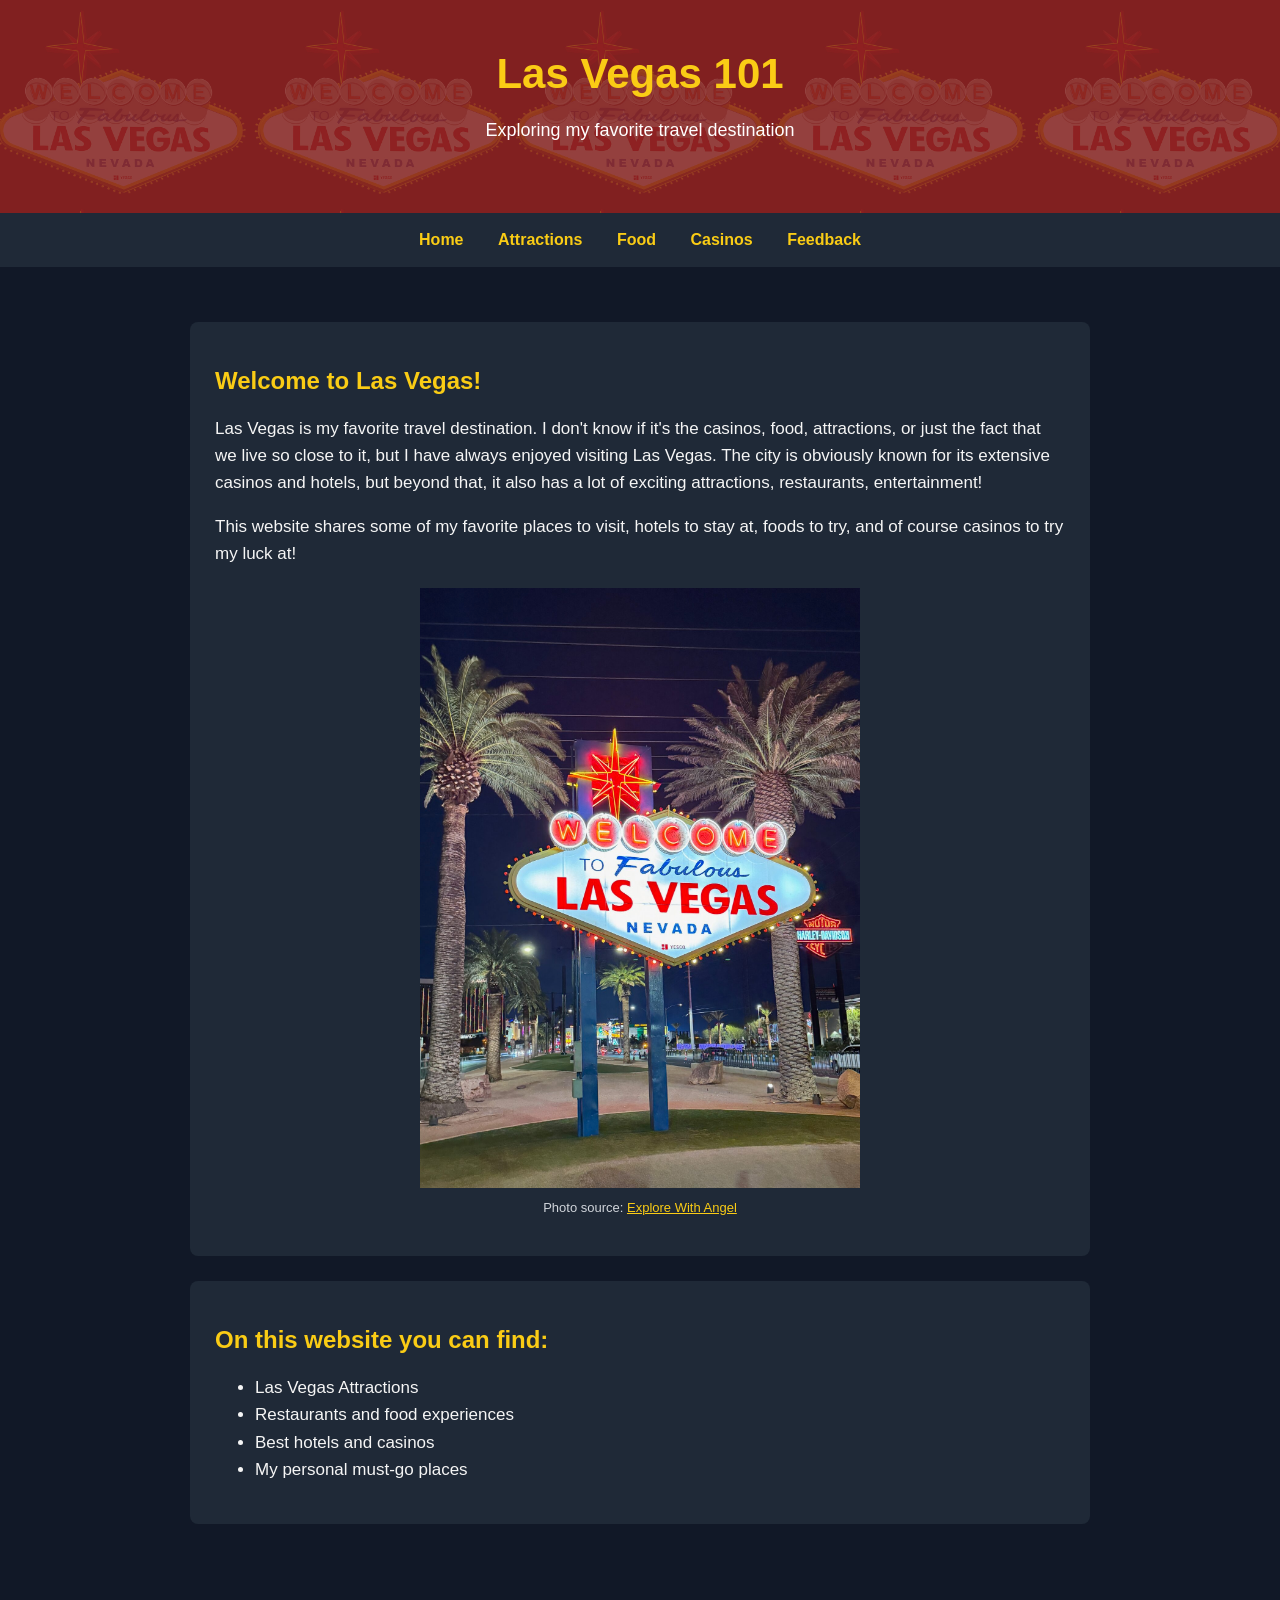
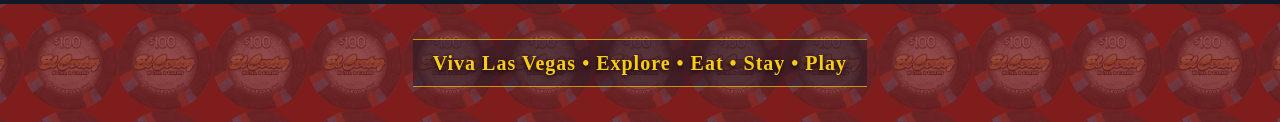
<file: index.html>
<!DOCTYPE html>
<html lang="en">

<head>
    <meta charset="UTF-8">
    <meta name="description" content="A personal website about Las Vegas">
    <title>Las Vegas Travel Guide</title>
    <link rel="stylesheet" href="style.css">
</head>

<body>

    <header>
        <h1>Las Vegas 101</h1>
        <p>Exploring my favorite travel destination</p>
    </header>

    <nav>
        <a href="index.html">Home</a>
        <a href="attractions.html">Attractions</a>
        <a href="food.html">Food</a>
        <a href="casinos.html">Casinos</a>
        <a href="feedback.html">Feedback</a>
    </nav>

    <main>
        <section>
            <h2>Welcome to Las Vegas!</h2>

            <p>
                Las Vegas is my favorite travel destination. I don't know if
                it's the casinos, food, attractions, or just the fact that we
                live so close to it, but I have always enjoyed visiting Las Vegas.
                The city is obviously known for its extensive casinos and hotels,
                but beyond that, it also has a lot of exciting attractions,
                restaurants, entertainment!
            </p>

            <p>
                This website shares some of my favorite places to visit, hotels
                to stay at, foods to try, and of course casinos to try my luck at!
            </p>

            <img src="images/welcome.jpg"
                 alt="The Welcome to Fabulous Las Vegas sign at night">

            <p class="image-credit">
                Photo source:
                <a href="https://explorewithangel.com/viva-las-vegas-your-guide-to-the-city-of-lights-and-adventure/"
                   target="_blank"
                   title="View the photo source">
                    Explore With Angel
                </a>
            </p>
        </section>

        <section>
            <h2>On this website you can find:</h2>

            <ul>
                <li>Las Vegas Attractions</li>
                <li>Restaurants and food experiences</li>
                <li>Best hotels and casinos</li>
                <li>My personal must-go places</li>
            </ul>
        </section>
    </main>

    <footer>
        <p>Viva Las Vegas &bull; Explore &bull; Eat &bull; Stay &bull; Play</p>
    </footer>

</body>

</html>
</file>
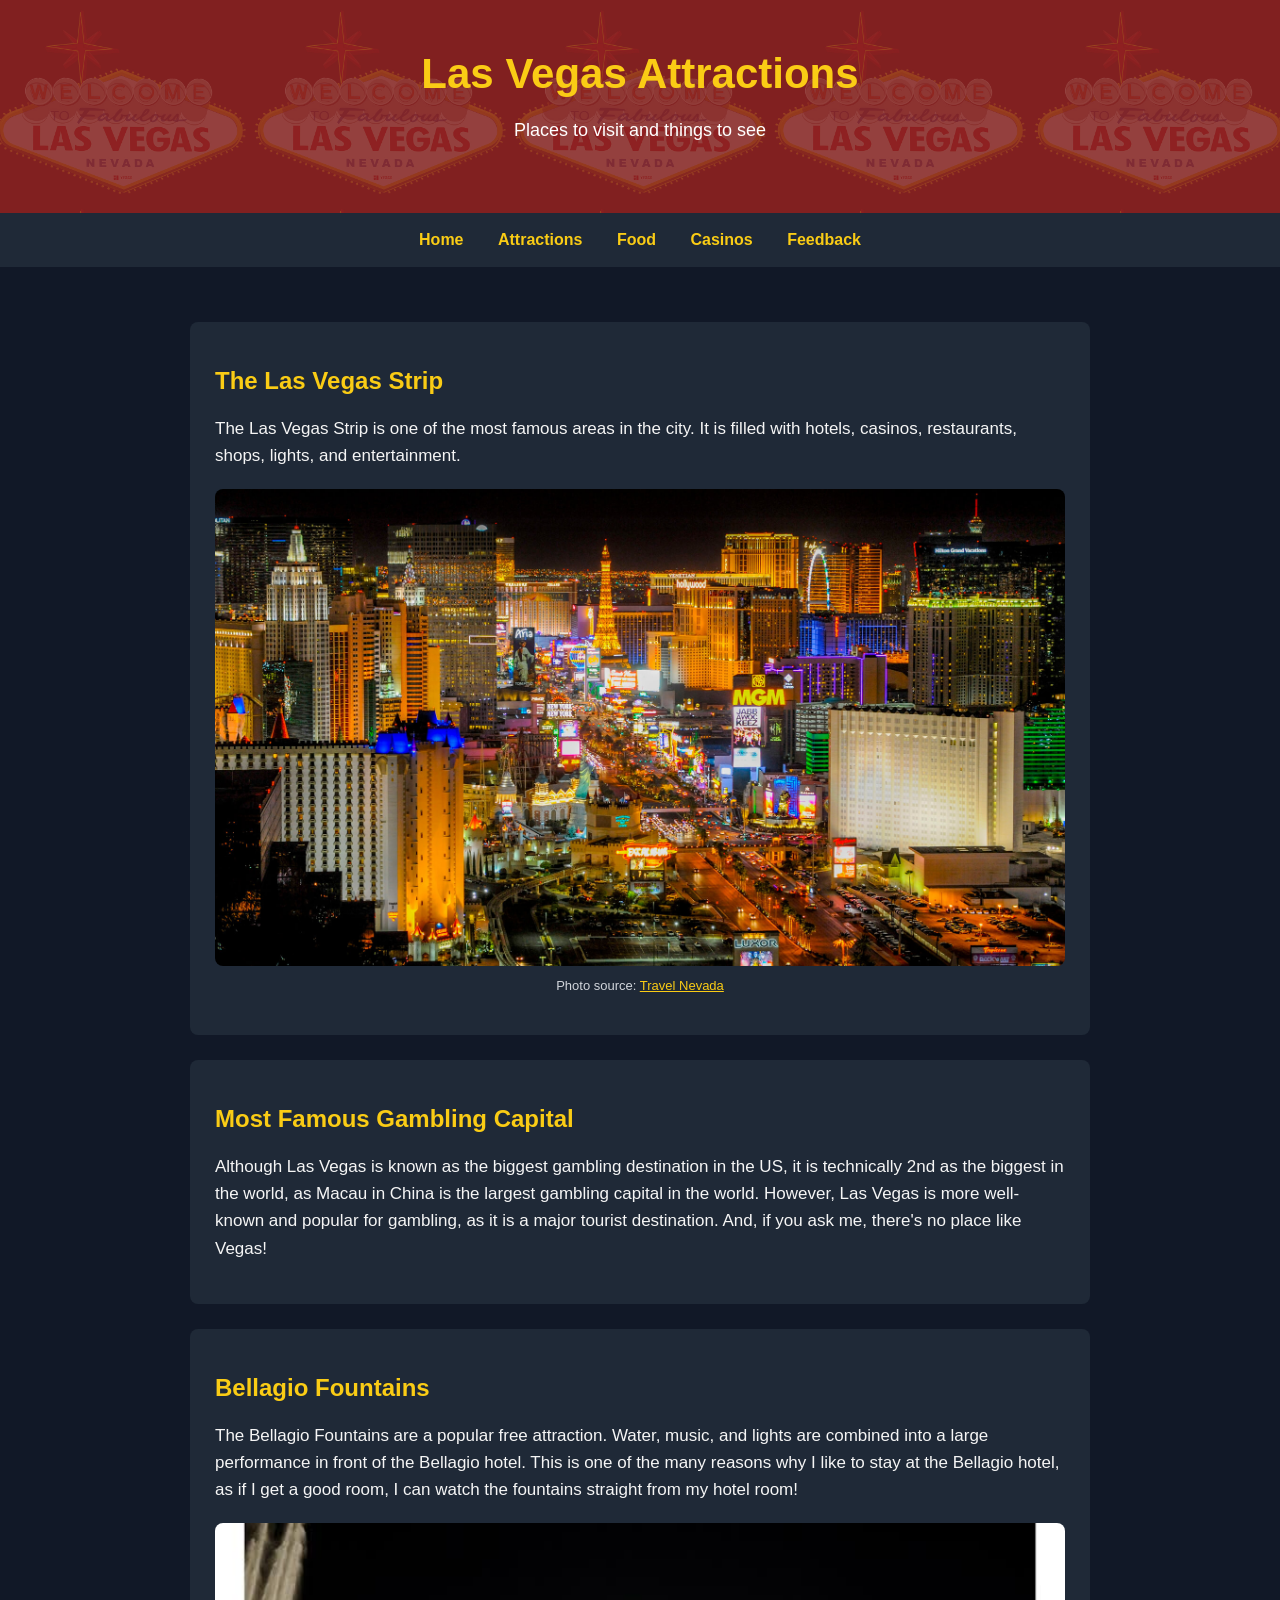
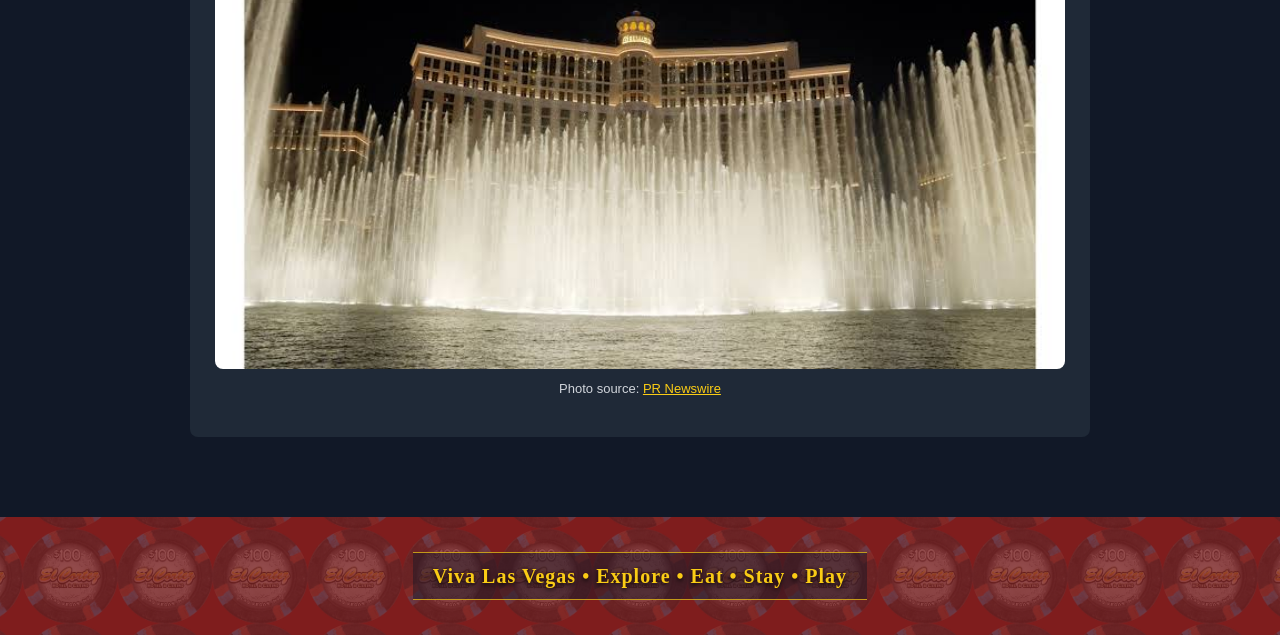
<file: attractions.html>
<!DOCTYPE html>
<html lang="en">

<head>
    <meta charset="UTF-8">
    <meta name="description" content="Popular attractions in Las Vegas">
    <title>Las Vegas Attractions</title>
    <link rel="stylesheet" href="style.css">
</head>

<body>

    <header>
        <h1>Las Vegas Attractions</h1>
        <p>Places to visit and things to see</p>
    </header>

    <nav>
        <a href="index.html">Home</a>
        <a href="attractions.html">Attractions</a>
        <a href="food.html">Food</a>
        <a href="casinos.html">Casinos</a>
        <a href="feedback.html">Feedback</a>
    </nav>

    <main>
        <section>
            <h2>The Las Vegas Strip</h2>

            <p>
                The Las Vegas Strip is one of the most famous areas in the city.
                It is filled with hotels, casinos, restaurants, shops, lights,
                and entertainment.
            </p>

            <img src="images/vegas_strip.jpg"
                 alt="The Las Vegas Strip at night">

            <p class="image-credit">
                Photo source:
                <a href="https://travelnevada.com/tours-cruises/las-vegas-strip-scenic-byway/"
                   target="_blank"
                   title="View the photo source">
                    Travel Nevada
                </a>
            </p>
        </section>

        <section>
            <h2>Most Famous Gambling Capital</h2>

            <p>
                Although Las Vegas is known as the biggest gambling destination in the US, 
                it is technically 2nd as the biggest in the world, as Macau in China 
                is the largest gambling capital in the world. However, Las Vegas is 
                more well-known and popular for gambling, as it is a major tourist destination. 
                And, if you ask me, there's no place like Vegas!
            </p>
        </section>

        <section>
            <h2>Bellagio Fountains</h2>

            <p>
                The Bellagio Fountains are a popular free attraction. Water,
                music, and lights are combined into a large performance in
                front of the Bellagio hotel. This is one of the many reasons
                why I like to stay at the Bellagio hotel, as if I get a good room,
                I can watch the fountains straight from my hotel room!
            </p>
            <img src="images/bellagio_fountains.jpg"
                 alt="The Bellagio Fountains at night">

            <p class="image-credit">
                Photo source:
                <a href="https://www.prnewswire.com/news-releases/mgm-collection-unveils-first-fountains-of-bellagio-show-choreographed-by-a-guest-302231348.html"
                   target="_blank"
                   title="View the photo source">
                    PR Newswire
                </a>
            </p>
        </section>
    </main>

    <footer>
        <p>Viva Las Vegas &bull; Explore &bull; Eat &bull; Stay &bull; Play</p>
    </footer>

</body>

</html>
</file>
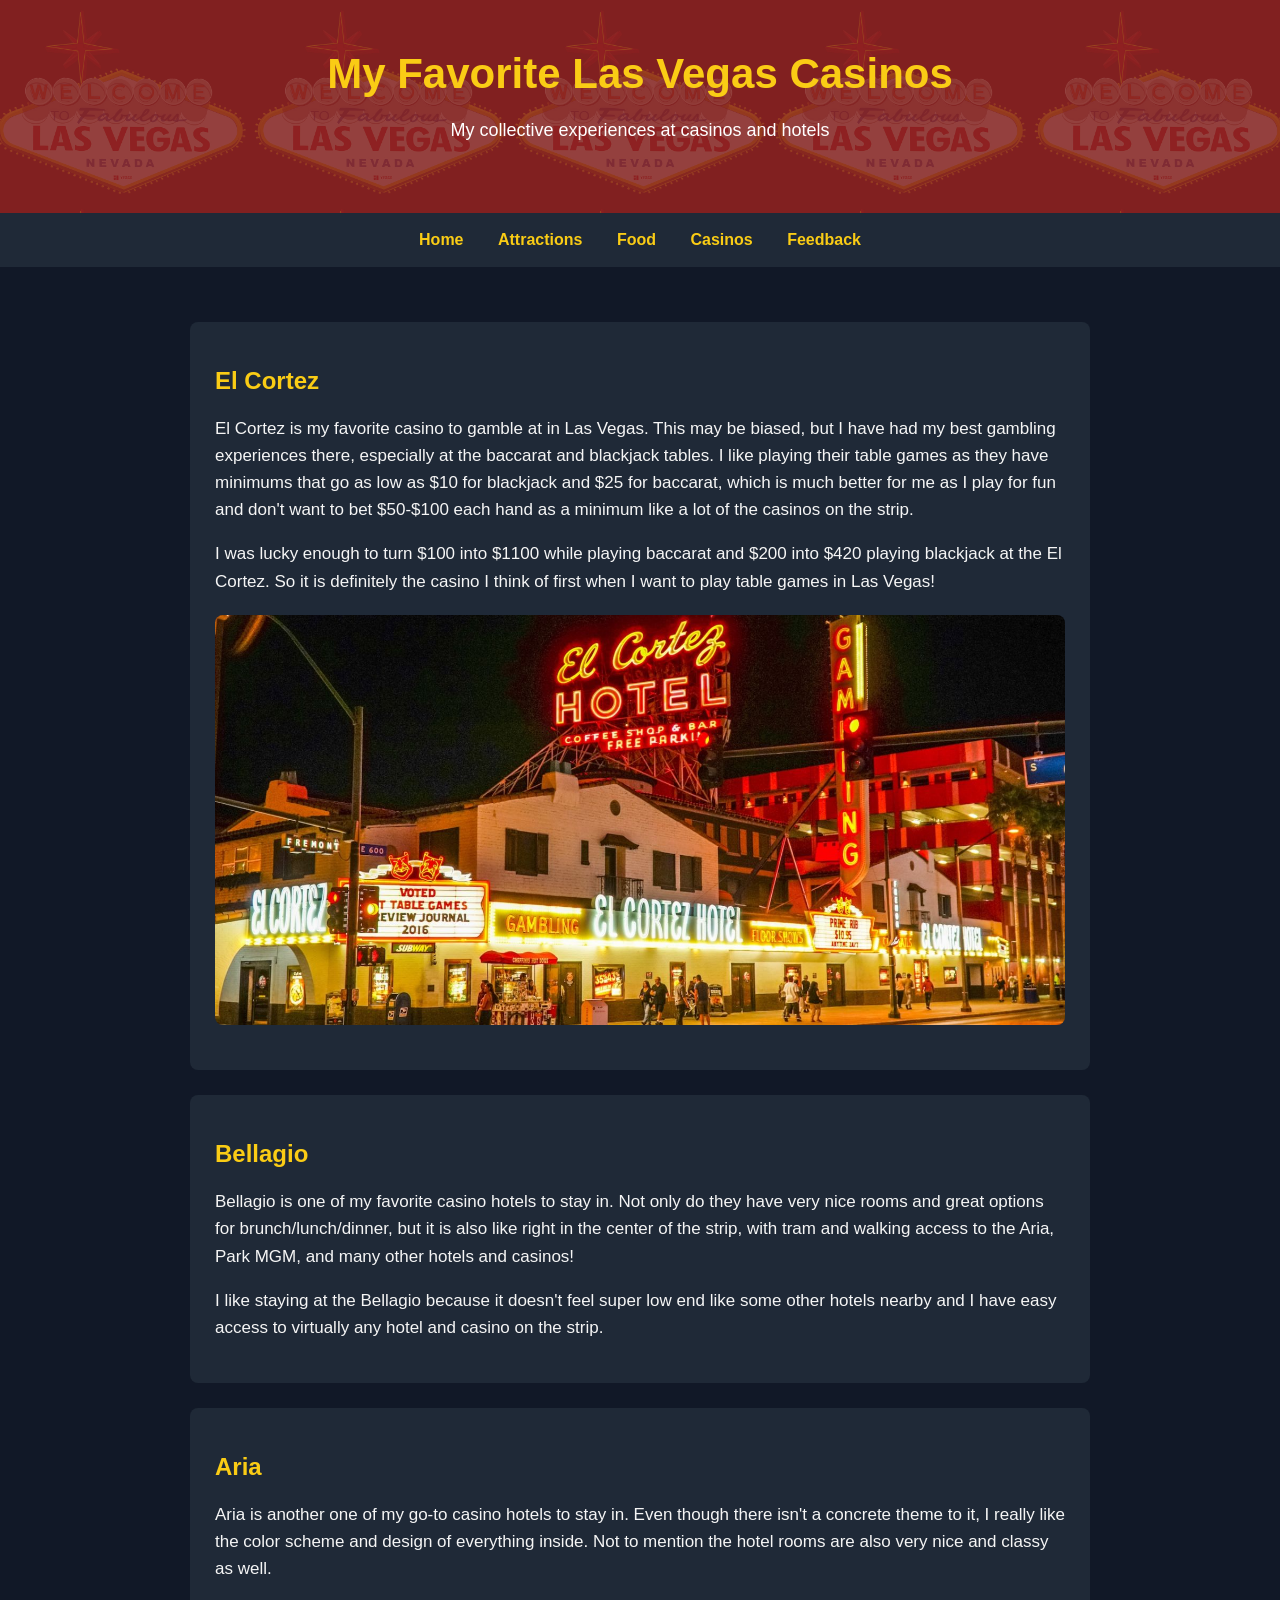
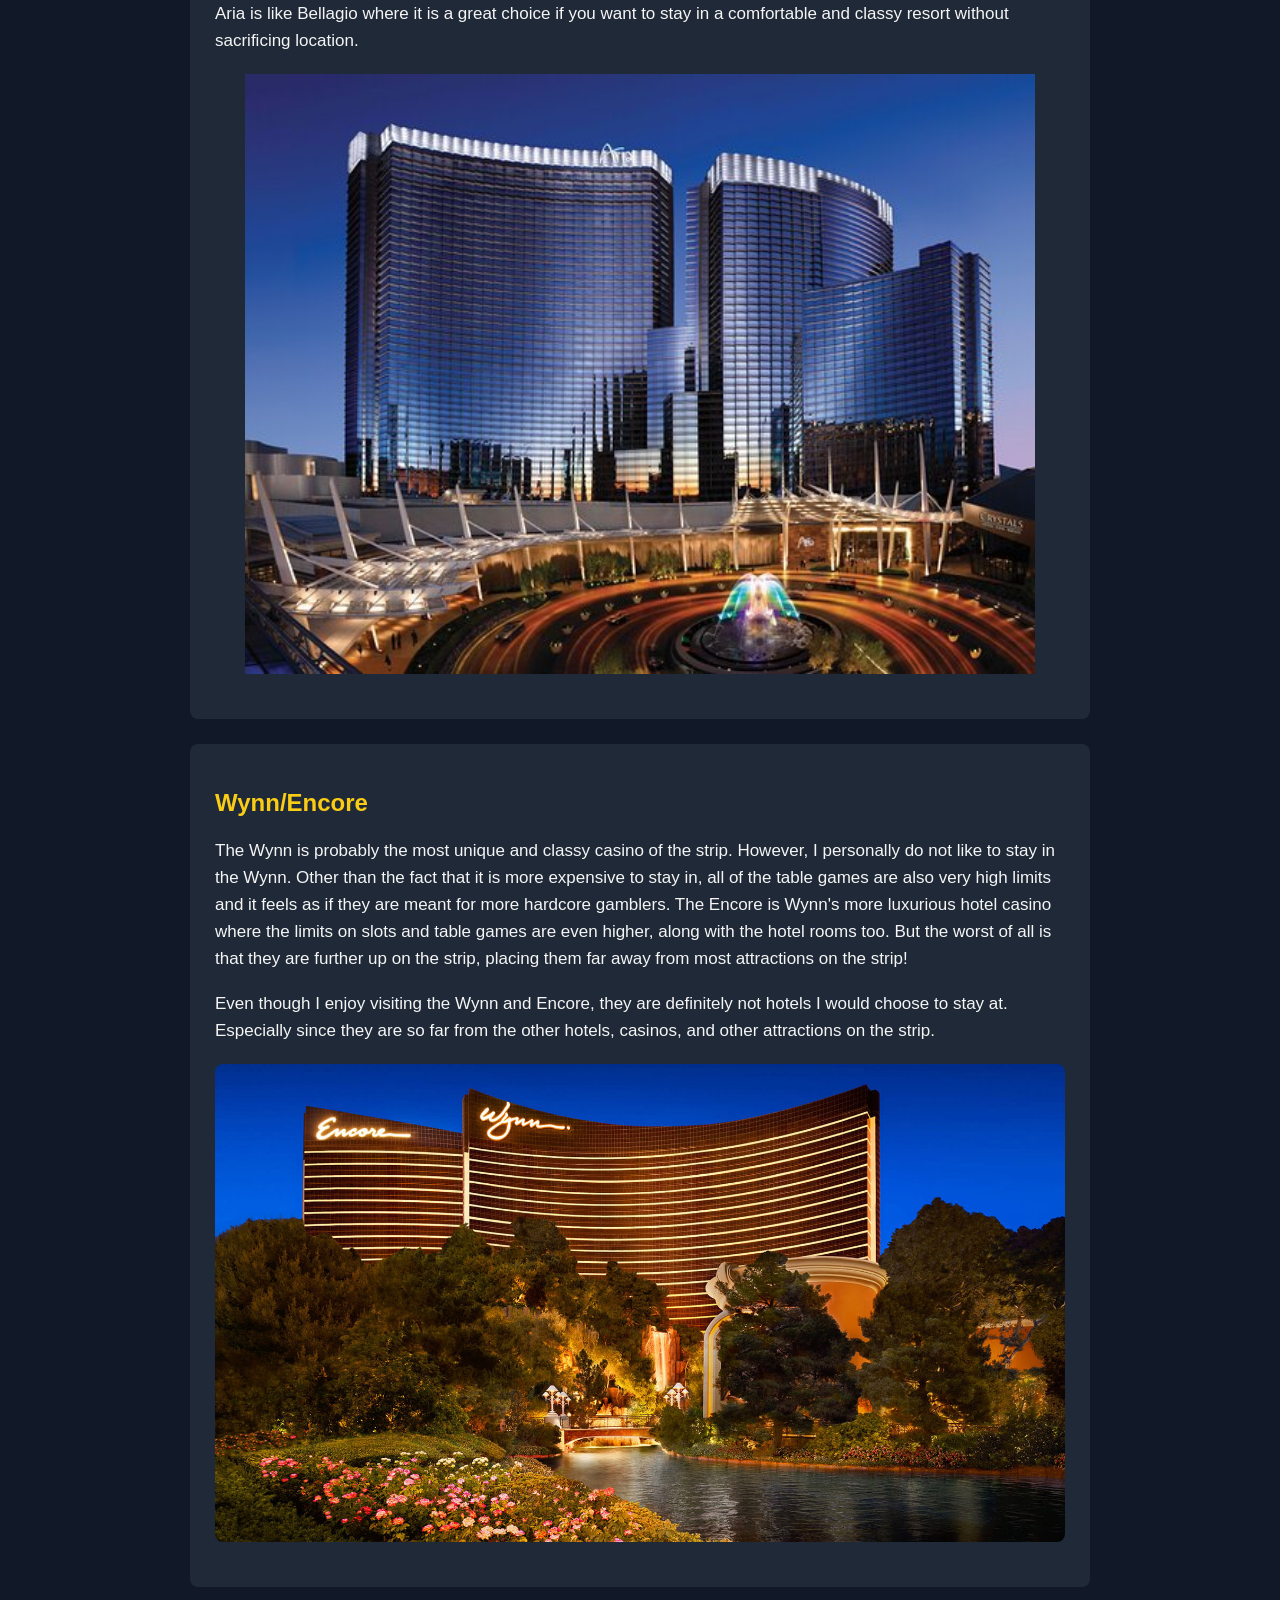
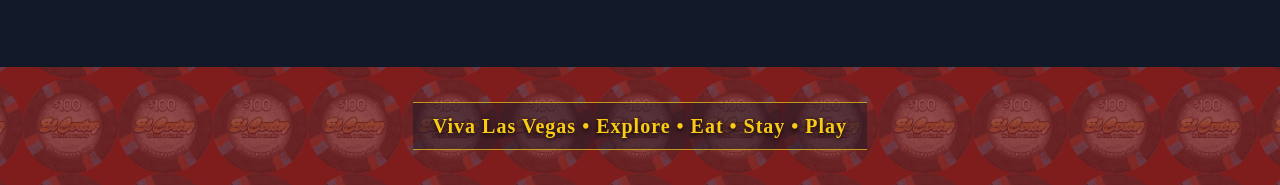
<file: casinos.html>
<!DOCTYPE html>
<html lang="en">

<head>
    <meta charset="UTF-8">
    <meta name="description" content="My favorite and least favorite casinos in Las Vegas">
    <title>My Favorite Las Vegas Casinos</title>
    <link rel="stylesheet" href="style.css">
</head>

<body>

    <header>
        <h1>My Favorite Las Vegas Casinos</h1>
        <p>My collective experiences at casinos and hotels</p>
    </header>

    <nav>
        <a href="index.html">Home</a>
        <a href="attractions.html">Attractions</a>
        <a href="food.html">Food</a>
        <a href="casinos.html">Casinos</a>
        <a href="feedback.html">Feedback</a>
    </nav>

    <main>
        <section>
            <h2>El Cortez</h2>

            <p>
                El Cortez is my favorite casino to gamble at in Las Vegas.
                This may be biased, but I have had my best gambling experiences there,
                especially at the baccarat and blackjack tables. I like playing their
                table games as they have minimums that go as low as $10 for blackjack 
                and $25 for baccarat, which is much better for me as I play for fun
                and don't want to bet $50-$100 each hand as a minimum like a lot 
                of the casinos on the strip.
            </p>

            <p>
                I was lucky enough to turn $100 into $1100 while playing baccarat and
                $200 into $420 playing blackjack at the El Cortez. So it is definitely
                the casino I think of first when I want to play table games in Las Vegas!
            </p>

            <img src="images/el_cortez.jpg"
                 alt="El Cortez Hotel and Casino in Las Vegas">

        </section>

        <section>
            <h2>Bellagio</h2>

            <p>
                Bellagio is one of my favorite casino hotels to stay in. Not only
                do they have very nice rooms and great options for brunch/lunch/dinner,
                but it is also like right in the center of the strip, with tram and 
                walking access to the Aria, Park MGM, and many other hotels and casinos!
            </p>

            <p>
                I like staying at the Bellagio because it doesn't feel super 
                low end like some other hotels nearby and I have easy access
                to virtually any hotel and casino on the strip.
            </p>
        </section>

        <section>
            <h2>Aria</h2>

            <p>
                Aria is another one of my go-to casino hotels to stay in. Even
                though there isn't a concrete theme to it, I really like the
                color scheme and design of everything inside. Not to mention the
                hotel rooms are also very nice and classy as well.
            </p>

            <p>
                Aria is like Bellagio where it is a great choice if you want to stay in a
                comfortable and classy resort without sacrificing location.
            </p>

            <img src="images/aria.jpg"
                 alt="Aria Resort and Casino in Las Vegas">

        </section>

        <section>
            <h2>Wynn/Encore</h2>

            <p>
                The Wynn is probably the most unique and classy casino of the
                strip. However, I personally do not like to stay in the Wynn.
                Other than the fact that it is more expensive to stay in, all
                of the table games are also very high limits and it feels as if
                they are meant for more hardcore gamblers. The Encore is Wynn's
                more luxurious hotel casino where the limits on slots and table
                games are even higher, along with the hotel rooms too. But the
                worst of all is that they are further up on the strip, placing them
                far away from most attractions on the strip!
            </p>

            <p>
                Even though I enjoy visiting the Wynn and Encore, they are definitely 
                not hotels I would choose to stay at. Especially since they are so far
                from the other hotels, casinos, and other attractions on the strip.
            </p>

            <img src="images/wynn_encore.jpg"
                 alt="Wynn and Encore resorts in Las Vegas">

        </section>
    </main>

    <footer>
        <p>Viva Las Vegas &bull; Explore &bull; Eat &bull; Stay &bull; Play</p>
    </footer>

</body>

</html>
</file>
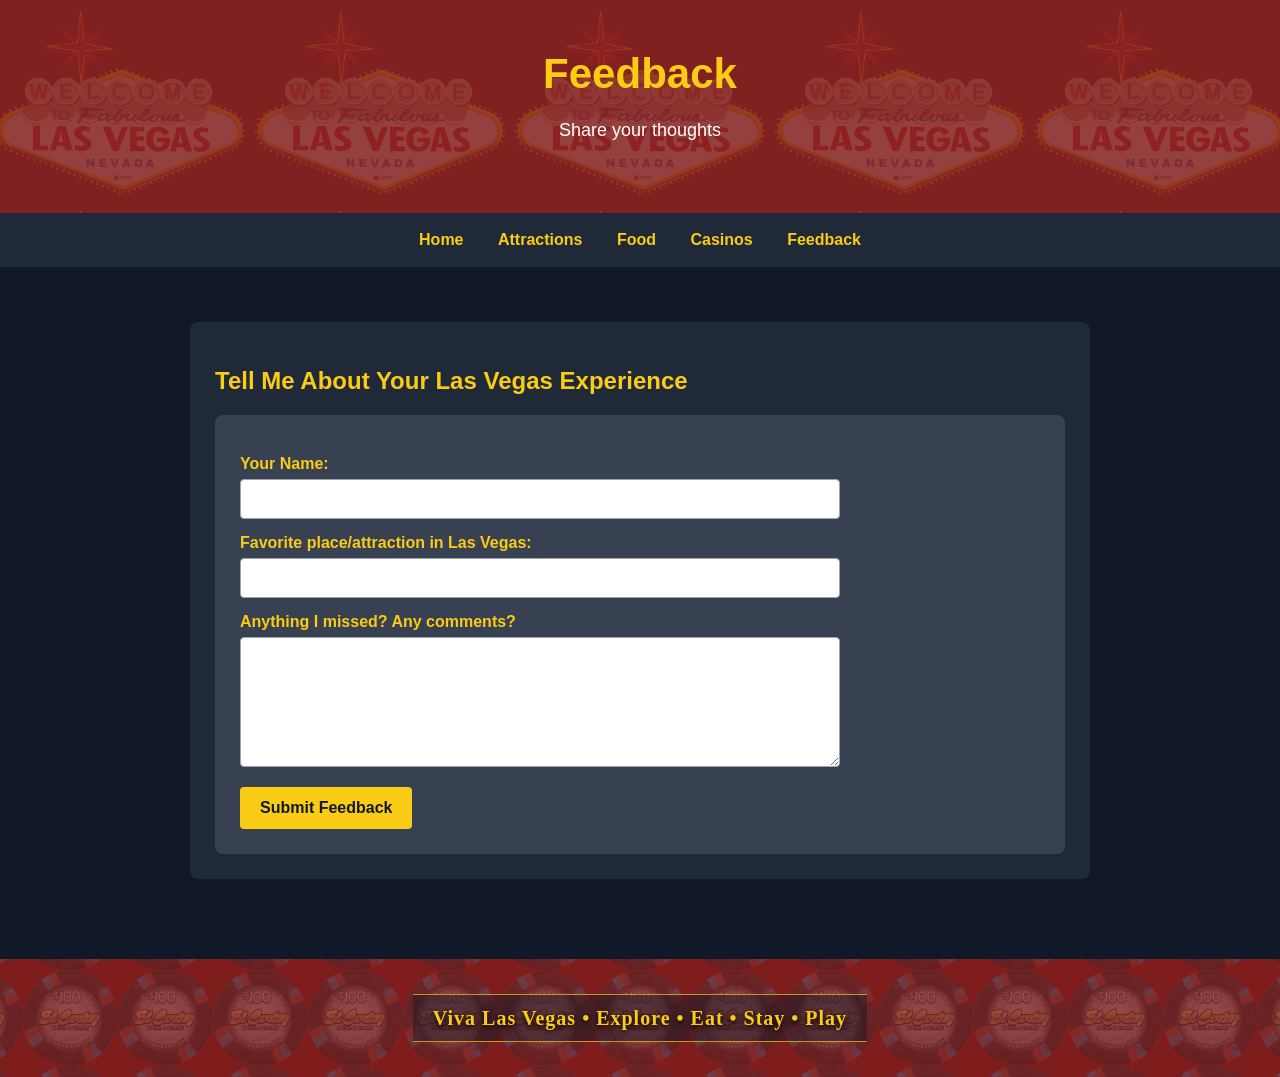
<file: feedback.html>
<!DOCTYPE html>
<html lang="en">

<head>
    <meta charset="UTF-8">
    <meta name="description" content="Feedback form for the Las Vegas travel website">
    <title>Las Vegas Feedback</title>
    <link rel="stylesheet" href="style.css">
</head>

<body>

    <header>
        <h1>Feedback</h1>
        <p>Share your thoughts</p>
    </header>

    <nav>
        <a href="index.html">Home</a>
        <a href="attractions.html">Attractions</a>
        <a href="food.html">Food</a>
        <a href="casinos.html">Casinos</a>
        <a href="feedback.html">Feedback</a>
    </nav>

    <main>
        <section>
            <h2>Tell Me About Your Las Vegas Experience</h2>

            <!--
                The form element is located on the feedback page.
                It collects information from visitors and sends it
                to the thank-you page.

                The action attribute tells the browser where to send
                the form after it is submitted.

                The method attribute tells the browser to use the GET
                method when submitting the form.

                The autocomplete attribute allows the browser to suggest
                information that the visitor has entered before.
            -->
            <form action="thank-you.html" method="get" autocomplete="on">

                <!-- The label element describes the visitor name field. -->
                <label for="visitor-name">Your Name:</label>
                <input type="text" id="visitor-name" name="visitor-name">

                <!-- This label describes the visitor's favorite location field. -->
                <label for="favorite-place">Favorite place/attraction in Las Vegas:</label>
                <input type="text" id="favorite-place" name="favorite-place">

                <!-- This label describes the visitor's feedback area. -->
                <label for="comments">Anything I missed? Any comments?</label>
                <textarea id="comments" name="comments" rows="6" cols="40"></textarea>

                <!-- The button element submits the completed form. -->
                <button type="submit">Submit Feedback</button>

            </form>
        </section>
    </main>

    <footer>
        <p>Viva Las Vegas &bull; Explore &bull; Eat &bull; Stay &bull; Play</p>
    </footer>

</body>

</html>
</file>
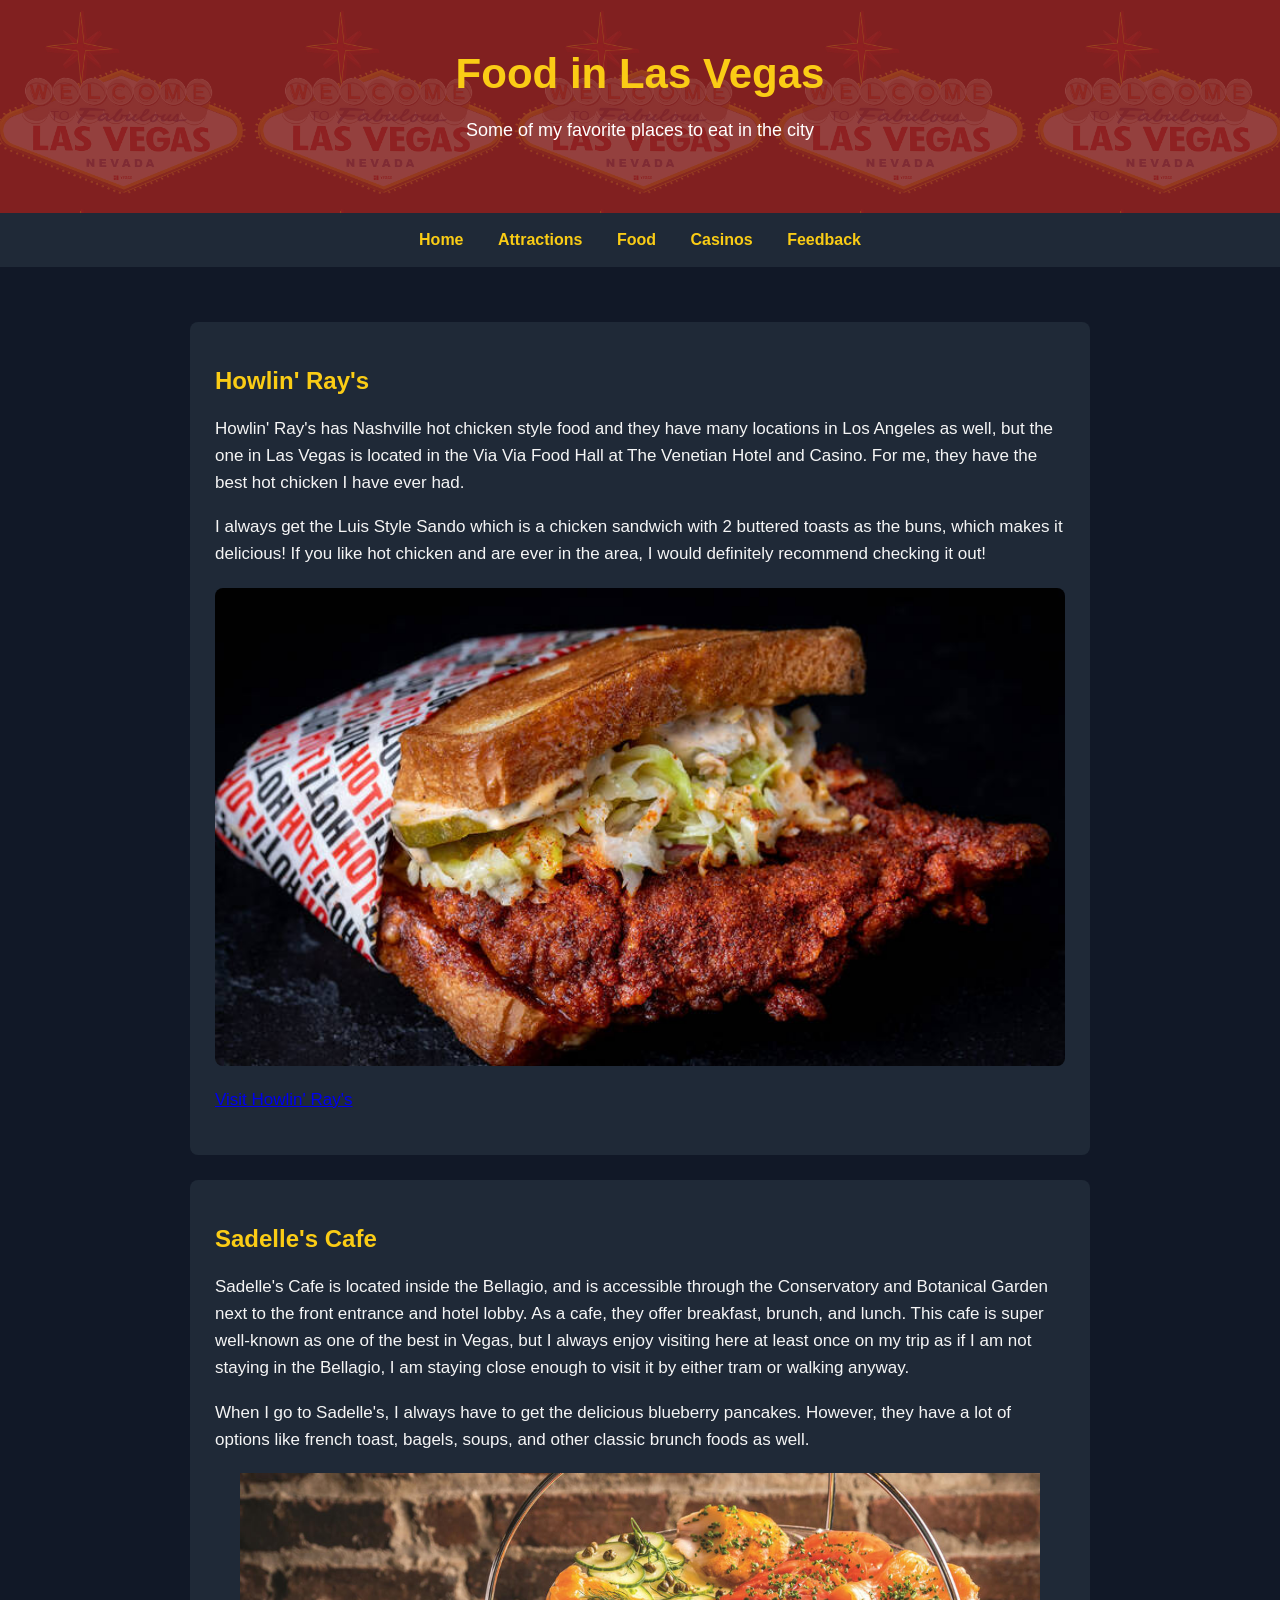
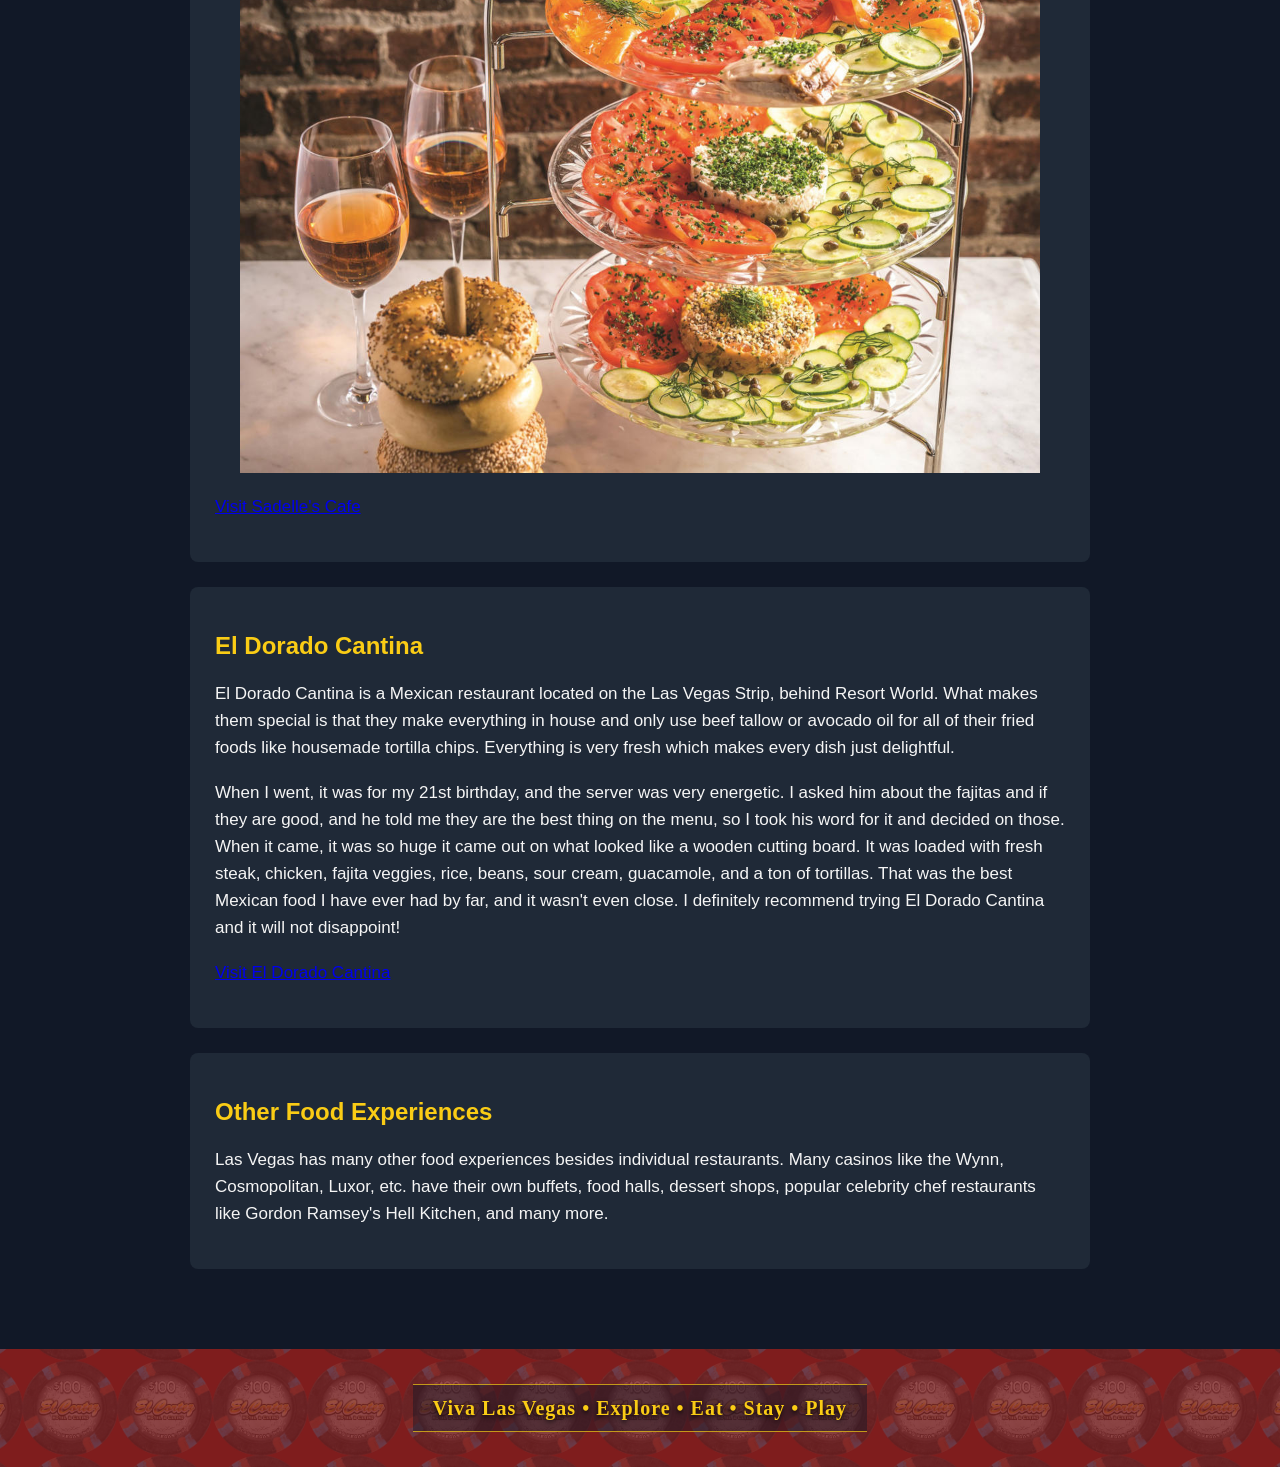
<file: food.html>
<!DOCTYPE html>
<html lang="en">

<head>
    <meta charset="UTF-8">
    <meta name="description" content="Favorite restaurants and food experiences in Las Vegas">
    <title>Las Vegas Food</title>
    <link rel="stylesheet" href="style.css">
</head>

<body>

    <header>
        <h1>Food in Las Vegas</h1>
        <p>Some of my favorite places to eat in the city</p>
    </header>

    <nav>
        <a href="index.html">Home</a>
        <a href="attractions.html">Attractions</a>
        <a href="food.html">Food</a>
        <a href="casinos.html">Casinos</a>
        <a href="feedback.html">Feedback</a>
    </nav>

    <main>
        <section>
            <h2>Howlin' Ray's</h2>

            <p>
                Howlin' Ray's has Nashville hot chicken style food and they have many locations
                in Los Angeles as well, but the one in Las Vegas is located in the
                Via Via Food Hall at The Venetian Hotel and Casino. For me, they have
                the best hot chicken I have ever had.
            </p>

            <p>
                I always get the Luis Style Sando which is a chicken sandwich with 2 buttered
                toasts as the buns, which makes it delicious! If you like hot chicken and are
                ever in the area, I would definitely recommend checking it out!
            </p>

            <img src="images/sando.jpg"
                 alt="Howlin' Ray's Luis Style Sando hot chicken sandwich">

            <p>
                <a href="https://www.venetianlasvegas.com/dining/restaurants/howlin-rays.html"
                   target="_blank"
                   title="Visit the Howlin' Ray's website">
                    Visit Howlin' Ray's
                </a>
            </p>
        </section>

        <section>
            <h2>Sadelle's Cafe</h2>

            <p>
                Sadelle's Cafe is located inside the Bellagio, and is accessible through
                the Conservatory and Botanical Garden next to the front entrance and hotel lobby. As a cafe,
                they offer breakfast, brunch, and lunch. This cafe is super well-known as
                one of the best in Vegas, but I always enjoy visiting here at least once on
                my trip as if I am not staying in the Bellagio, I am staying close enough to
                visit it by either tram or walking anyway.
            </p>

            <p>
                When I go to Sadelle's, I always have to get the delicious blueberry pancakes.
                However, they have a lot of options like french toast, bagels, soups, and
                other classic brunch foods as well.
            </p>

            <img src="images/sadelles_brunch.jpg"
                 alt="Brunch dishes at Sadelle's Cafe">

            <p>
                <a href="https://bellagio.mgmresorts.com/en/restaurants/sadelles.html"
                   target="_blank"
                   title="Visit the Sadelle's Cafe website">
                    Visit Sadelle's Cafe
                </a>
            </p>
        </section>

        <section>
            <h2>El Dorado Cantina</h2>

            <p>
                El Dorado Cantina is a Mexican restaurant located on the Las Vegas 
                Strip, behind Resort World. What makes them special is that they make
                everything in house and only use beef tallow or avocado oil for all of 
                their fried foods like housemade tortilla chips. Everything is very fresh 
                which makes every dish just delightful.
            </p>

            <p>
                When I went, it was for my 21st birthday, and the server was very energetic. I asked
                him about the fajitas and if they are good, and he told me they are the best
                thing on the menu, so I took his word for it and decided on those. When it came, it was
                so huge it came out on what looked like a wooden cutting board. It was loaded with fresh
                steak, chicken, fajita veggies, rice, beans, sour cream, guacamole, and a ton of tortillas.
                That was the best Mexican food I have ever had by far, and it wasn't even close. I definitely recommend
                trying El Dorado Cantina and it will not disappoint!
            </p>

            <p>
                <a href="https://eldoradocantina.com/el-dorado-las-vegas-strip/"
                   target="_blank"
                   title="Visit the El Dorado Cantina website">
                    Visit El Dorado Cantina
                </a>
            </p>
        </section>

        <section>
            <h2>Other Food Experiences</h2>

            <p>
                Las Vegas has many other food experiences besides individual
                restaurants. Many casinos like the Wynn, Cosmopolitan, Luxor, etc.
                have their own buffets, food halls, dessert shops, popular celebrity chef 
                restaurants like Gordon Ramsey's Hell Kitchen, and many more.
            </p>
            
        </section>
    </main>

    <footer>
        <p>Viva Las Vegas &bull; Explore &bull; Eat &bull; Stay &bull; Play</p>
    </footer>

</body>

</html>
</file>
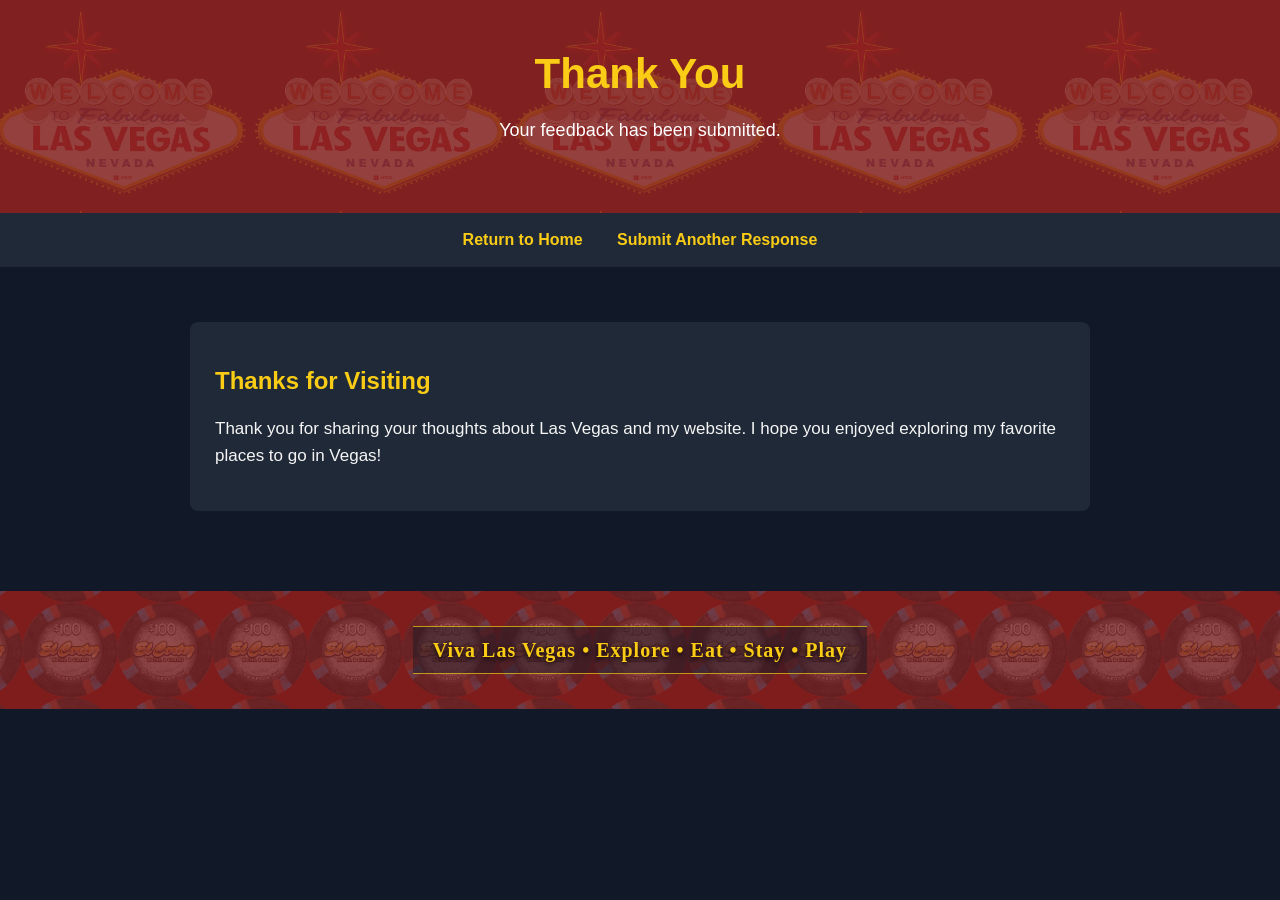
<file: thank-you.html>
<!DOCTYPE html>
<html lang="en">

<head>
    <meta charset="UTF-8">
    <meta name="description" content="Thank you for submitting feedback">
    <title>Thank You</title>
    <link rel="stylesheet" href="style.css">
</head>

<body>

    <header>
        <h1>Thank You</h1>
        <p>Your feedback has been submitted.</p>
    </header>

    <nav>
        <a href="index.html">Return to Home</a>
        <a href="feedback.html">Submit Another Response</a>
    </nav>

    <main>
        <section>
            <h2>Thanks for Visiting</h2>

            <p>
                Thank you for sharing your thoughts about Las Vegas and my
                website. I hope you enjoyed exploring my favorite places
                to go in Vegas!
            </p>
        </section>
    </main>

    <footer>
        <p>Viva Las Vegas &bull; Explore &bull; Eat &bull; Stay &bull; Play</p>
    </footer>

</body>

</html>
</file>
<file: style.css>
/* General page styling */
body {
    background-color: #111827;
    color: #f5f5f5;
    font-family: Arial, sans-serif;
    margin: 0;
}

/* Header with repeated faded Las Vegas sign background */
header {
    position: relative;
    isolation: isolate;
    overflow: hidden;
    background-color: #7f1d1d;
    padding: 50px 35px;
    text-align: center;
}

header::before {
    content: "";
    position: absolute;
    z-index: 0;
    inset: 0;
    background-image: url("images/las-vegas-sign.jpg");
    background-repeat: repeat;
    background-position: center;
    background-size: 260px auto;
    opacity: 0.22;
    mix-blend-mode: screen;
}

header h1,
header p {
    position: relative;
    z-index: 1;
}

header h1 {
    color: #facc15;
    font-size: 42px;
    margin: 0;
}

header p {
    color: #ffffff;
    font-size: 18px;
}

/* Navigation menu */
nav {
    background-color: #1f2937;
    padding: 18px;
    text-align: center;
}

nav a {
    color: #facc15;
    margin: 0 15px;
    text-decoration: none;
    font-weight: bold;
}

nav a:hover {
    color: #ffffff;
    text-decoration: underline;
}

/* Main page content */
main {
    max-width: 900px;
    margin: 30px auto;
    padding: 25px;
}

section {
    background-color: #1f2937;
    margin-bottom: 25px;
    padding: 25px;
    border-radius: 8px;
}

h2 {
    color: #facc15;
}

p,
li {
    font-size: 17px;
    line-height: 1.6;
}

/* Website images */
main img {
    display: block;
    width: 100%;
    max-width: 850px;
    max-height: 600px;
    object-fit: contain;
    margin: 20px auto;
    border-radius: 8px;
}

/* Image credits */
.image-credit {
    color: #d1d5db;
    font-size: 13px;
    text-align: center;
    margin-top: -10px;
}

.image-credit a {
    color: #facc15;
}

/* Feedback form */
form {
    background-color: #374151;
    padding: 25px;
    border-radius: 8px;
}

label {
    display: block;
    margin-top: 15px;
    color: #facc15;
    font-weight: bold;
}

input,
textarea {
    box-sizing: border-box;
    display: block;
    width: 100%;
    max-width: 600px;
    margin-top: 6px;
    padding: 10px;
    border: 1px solid #9ca3af;
    border-radius: 4px;
    font-family: Arial, sans-serif;
    font-size: 16px;
}

textarea {
    resize: vertical;
}

button {
    background-color: #facc15;
    color: #111827;
    margin-top: 20px;
    padding: 12px 20px;
    border: none;
    border-radius: 4px;
    font-weight: bold;
    font-size: 16px;
    cursor: pointer;
}

button:hover {
    background-color: #ffffff;
}

/* Footer with repeated poker chip background */
footer {
    position: relative;
    isolation: isolate;
    overflow: hidden;
    background-color: #7f1d1d;
    padding: 35px 20px;
    text-align: center;
}

footer::before {
    content: "";
    position: absolute;
    z-index: 0;
    inset: 0;
    background-image: url("images/chip.png");
    background-repeat: repeat;
    background-position: center;
    background-size: 95px auto;
    opacity: 0.28;
}

/* Styled footer text */
footer p {
    position: relative;
    z-index: 1;
    display: inline-block;
    margin: 0;
    padding: 7px 20px;
    color: #facc15;
    font-family: Georgia, "Times New Roman", serif;
    font-size: 20px;
    font-weight: bold;
    letter-spacing: 1px;
    text-shadow: 0 2px 5px rgba(0, 0, 0, 0.9);
    background-color: rgba(17, 24, 39, 0.45);
    border-top: 1px solid rgba(250, 204, 21, 0.7);
    border-bottom: 1px solid rgba(250, 204, 21, 0.7);
}
</file>
